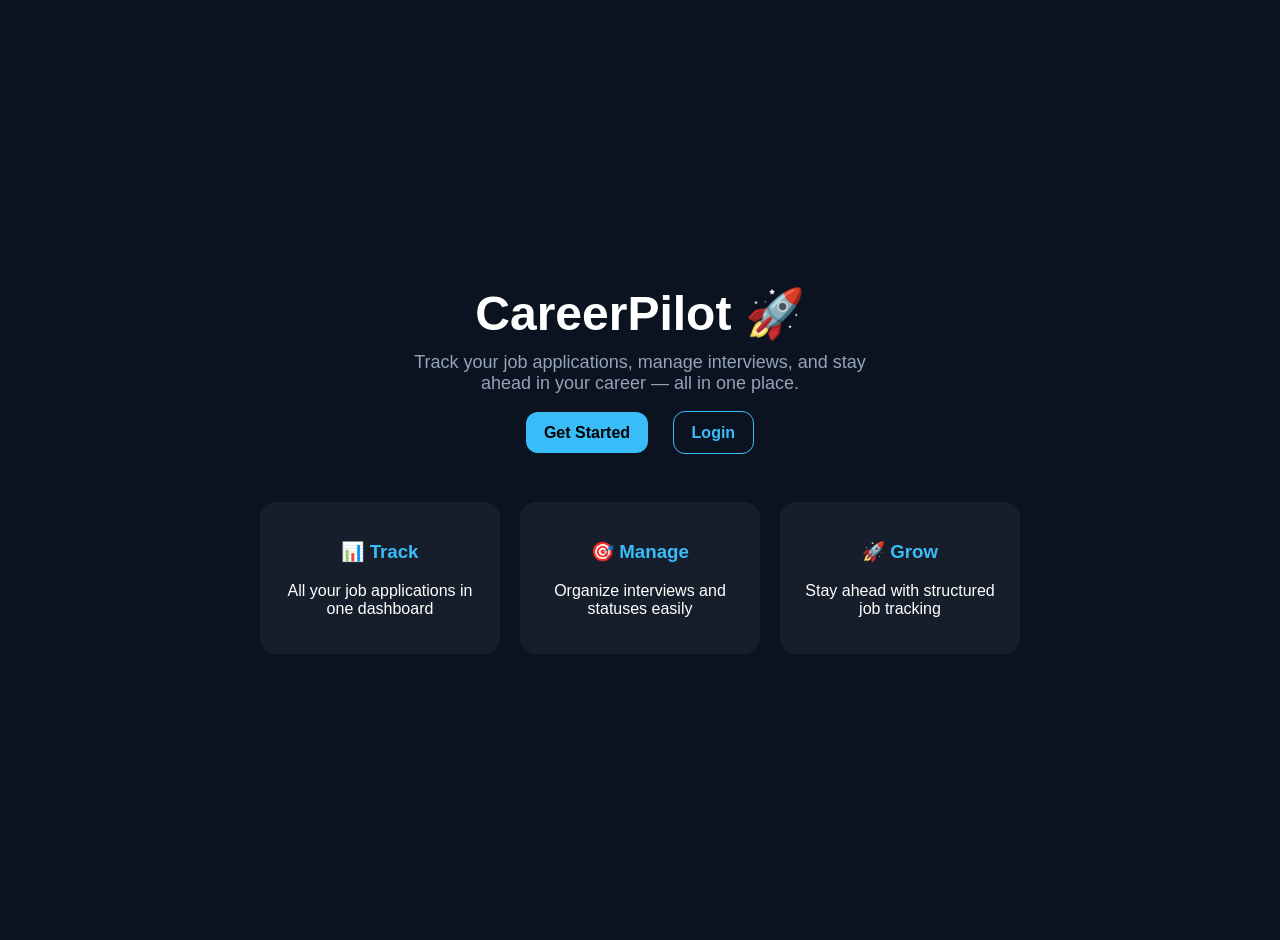
<file: templates/index.html>
<!DOCTYPE html>
<html lang="en">
<head>
    <title>CareerPilot</title>
    <meta name="viewport" content="width=device-width, initial-scale=1.0">

    <style>
        body {
            margin: 0;
            font-family: Arial;
            background: #0b1220;
            color: white;
        }

        .hero {
            height: 100vh;
            display: flex;
            flex-direction: column;
            justify-content: center;
            align-items: center;
            text-align: center;
            padding: 20px;
        }

        .title {
            font-size: 48px;
            font-weight: bold;
        }

        .subtitle {
            color: #94a3b8;
            margin-top: 10px;
            font-size: 18px;
            max-width: 500px;
        }

        .btns {
            margin-top: 30px;
        }

        .btn {
            padding: 12px 18px;
            margin: 10px;
            border-radius: 12px;
            border: none;
            cursor: pointer;
            font-weight: bold;
            text-decoration: none;
        }

        .primary {
            background: #38bdf8;
            color: black;
        }

        .secondary {
            background: transparent;
            border: 1px solid #38bdf8;
            color: #38bdf8;
        }

        .features {
            display: flex;
            justify-content: center;
            gap: 20px;
            margin-top: 60px;
            flex-wrap: wrap;
        }

        .card {
            background: rgba(255,255,255,0.05);
            padding: 20px;
            border-radius: 16px;
            width: 200px;
        }

        .card h3 {
            color: #38bdf8;
        }
    </style>
</head>

<body>

<div class="hero">
    <div class="title">CareerPilot 🚀</div>

    <div class="subtitle">
        Track your job applications, manage interviews, and stay ahead in your career — all in one place.
    </div>

    <div class="btns">
        <a href="/register" class="btn primary">Get Started</a>
        <a href="/login" class="btn secondary">Login</a>
    </div>

    <div class="features">
        <div class="card">
            <h3>📊 Track</h3>
            <p>All your job applications in one dashboard</p>
        </div>

        <div class="card">
            <h3>🎯 Manage</h3>
            <p>Organize interviews and statuses easily</p>
        </div>

        <div class="card">
            <h3>🚀 Grow</h3>
            <p>Stay ahead with structured job tracking</p>
        </div>
    </div>
</div>

</body>
</html>
</file>
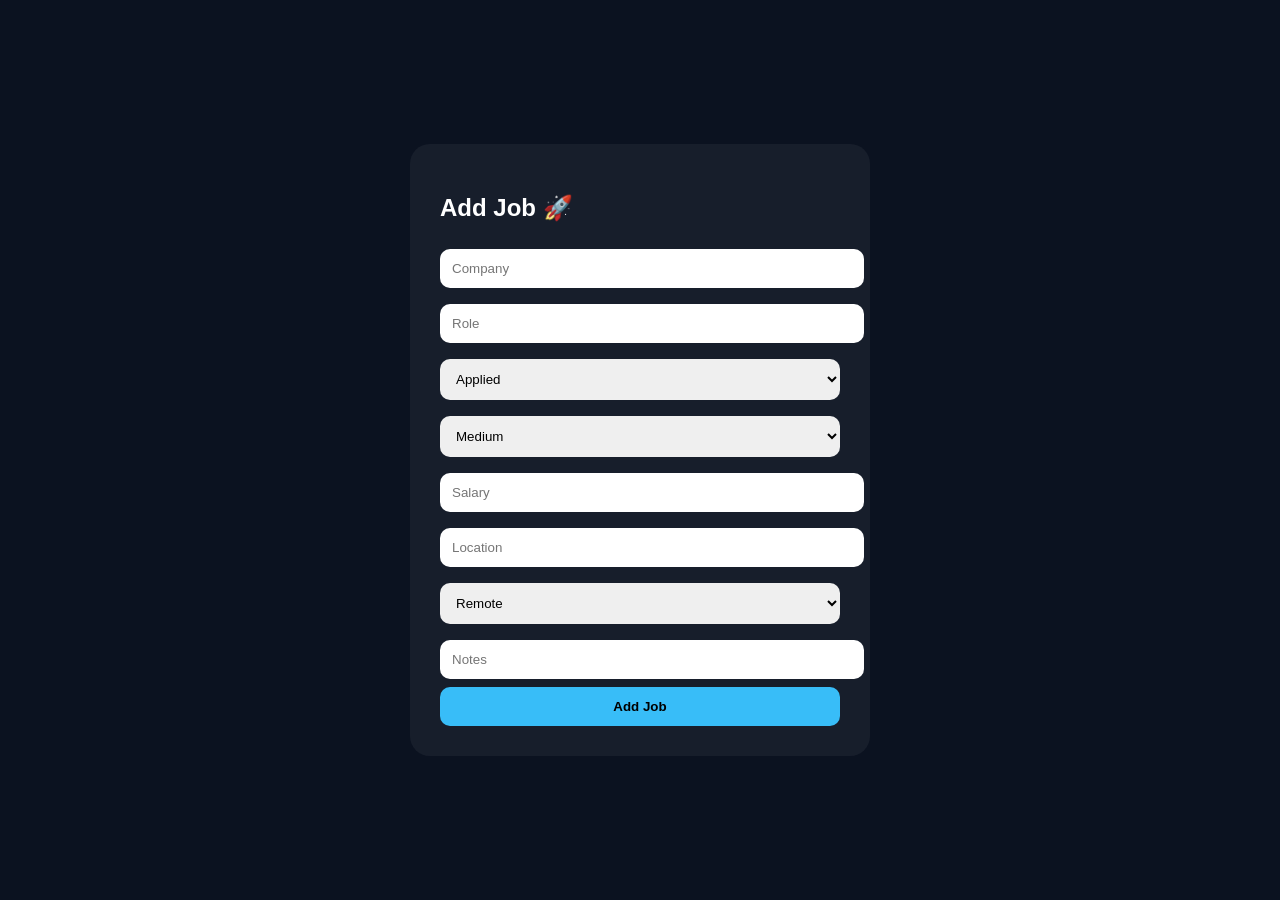
<file: templates/add_job.html>
<!DOCTYPE html>
<html lang="en">
<head>
    <title>Add Job | CareerPilot</title>

    <style>
        body {
            margin: 0;
            font-family: Arial;
            background: #0b1220;
            color: white;
            display: flex;
            justify-content: center;
            align-items: center;
            height: 100vh;
        }

        .box {
            width: 400px;
            padding: 30px;
            border-radius: 20px;
            background: rgba(255,255,255,0.05);
        }

        input, select {
            width: 100%;
            padding: 12px;
            margin: 8px 0;
            border-radius: 10px;
            border: none;
        }

        button {
            width: 100%;
            padding: 12px;
            border-radius: 10px;
            background: #38bdf8;
            border: none;
            font-weight: bold;
            cursor: pointer;
        }
    </style>
</head>

<body>

<div class="box">
    <h2>Add Job 🚀</h2>

    <form method="POST">

        <input name="company" placeholder="Company" required>
        <input name="role" placeholder="Role" required>

        <select name="status">
            <option>Applied</option>
            <option>Interview</option>
            <option>Rejected</option>
        </select>

        <select name="priority">

    <option>High</option>
    <option selected>Medium</option>
    <option>Low</option>

</select>

        <input name="salary" placeholder="Salary">
        <input name="location" placeholder="Location">

        <select name="work_type">
            <option>Remote</option>
            <option>Onsite</option>
        </select>

        <input name="notes" placeholder="Notes">

        <button type="submit">Add Job</button>
    </form>

</div>

</body>
</html>
</file>
